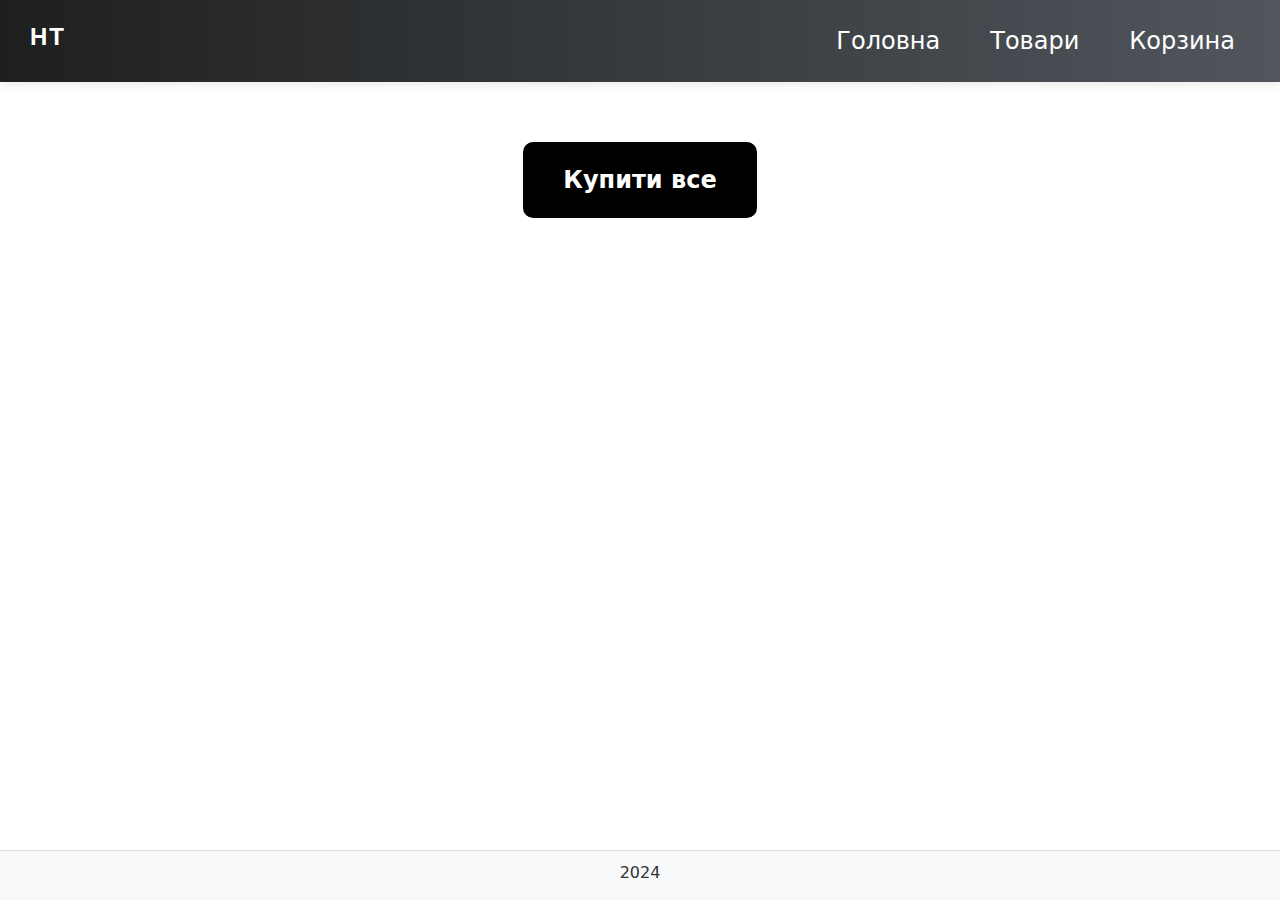
<file: cart.html>
<!DOCTYPE html>
<html lang="en">
<head>
    <meta charset="UTF-8">
    <meta name="viewport" content="width=device-width, initial-scale=1.0">
    <title>Document</title>
    <link href="cart.css" rel="stylesheet">
    <link href="https://cdn.jsdelivr.net/npm/bootstrap@5.3.3/dist/css/bootstrap.min.css" rel="stylesheet" integrity="sha384-QWTKZyjpPEjISv5WaRU9OFeRpok6YctnYmDr5pNlyT2bRjXh0JMhjY6hW+ALEwIH" crossorigin="anonymous">
</head>
<body>
    <header>
        <div>
            <h1 class="logo">НТ</h1>
        </div>
        <nav class="menu">
            <a href="home.html" class="menu-item">Головна</a>
            <a href="Index.html" class="menu-item">Товари</a>
            <a href="cart.html" class="menu-item">Корзина</a>
        </nav>
    </header>
    <main>
     <div class="cart-container"></div>
        

     <button class="buy-all-btn">Купити все</button> 
    </main>
    <footer class="footer">
        <p> 2024 </p>
    </footer>
    <script src="main.js"></script>
    <script src="https://cdn.jsdelivr.net/npm/bootstrap@5.3.3/dist/js/bootstrap.bundle.min.js" integrity="sha384-YvpcrYf0tY3lHB60NNkmXc5s9fDVZLESaAA55NDzOxhy9GkcIdslK1eN7N6jIeHz" crossorigin="anonymous"></script>
</body>
</html>
</file>
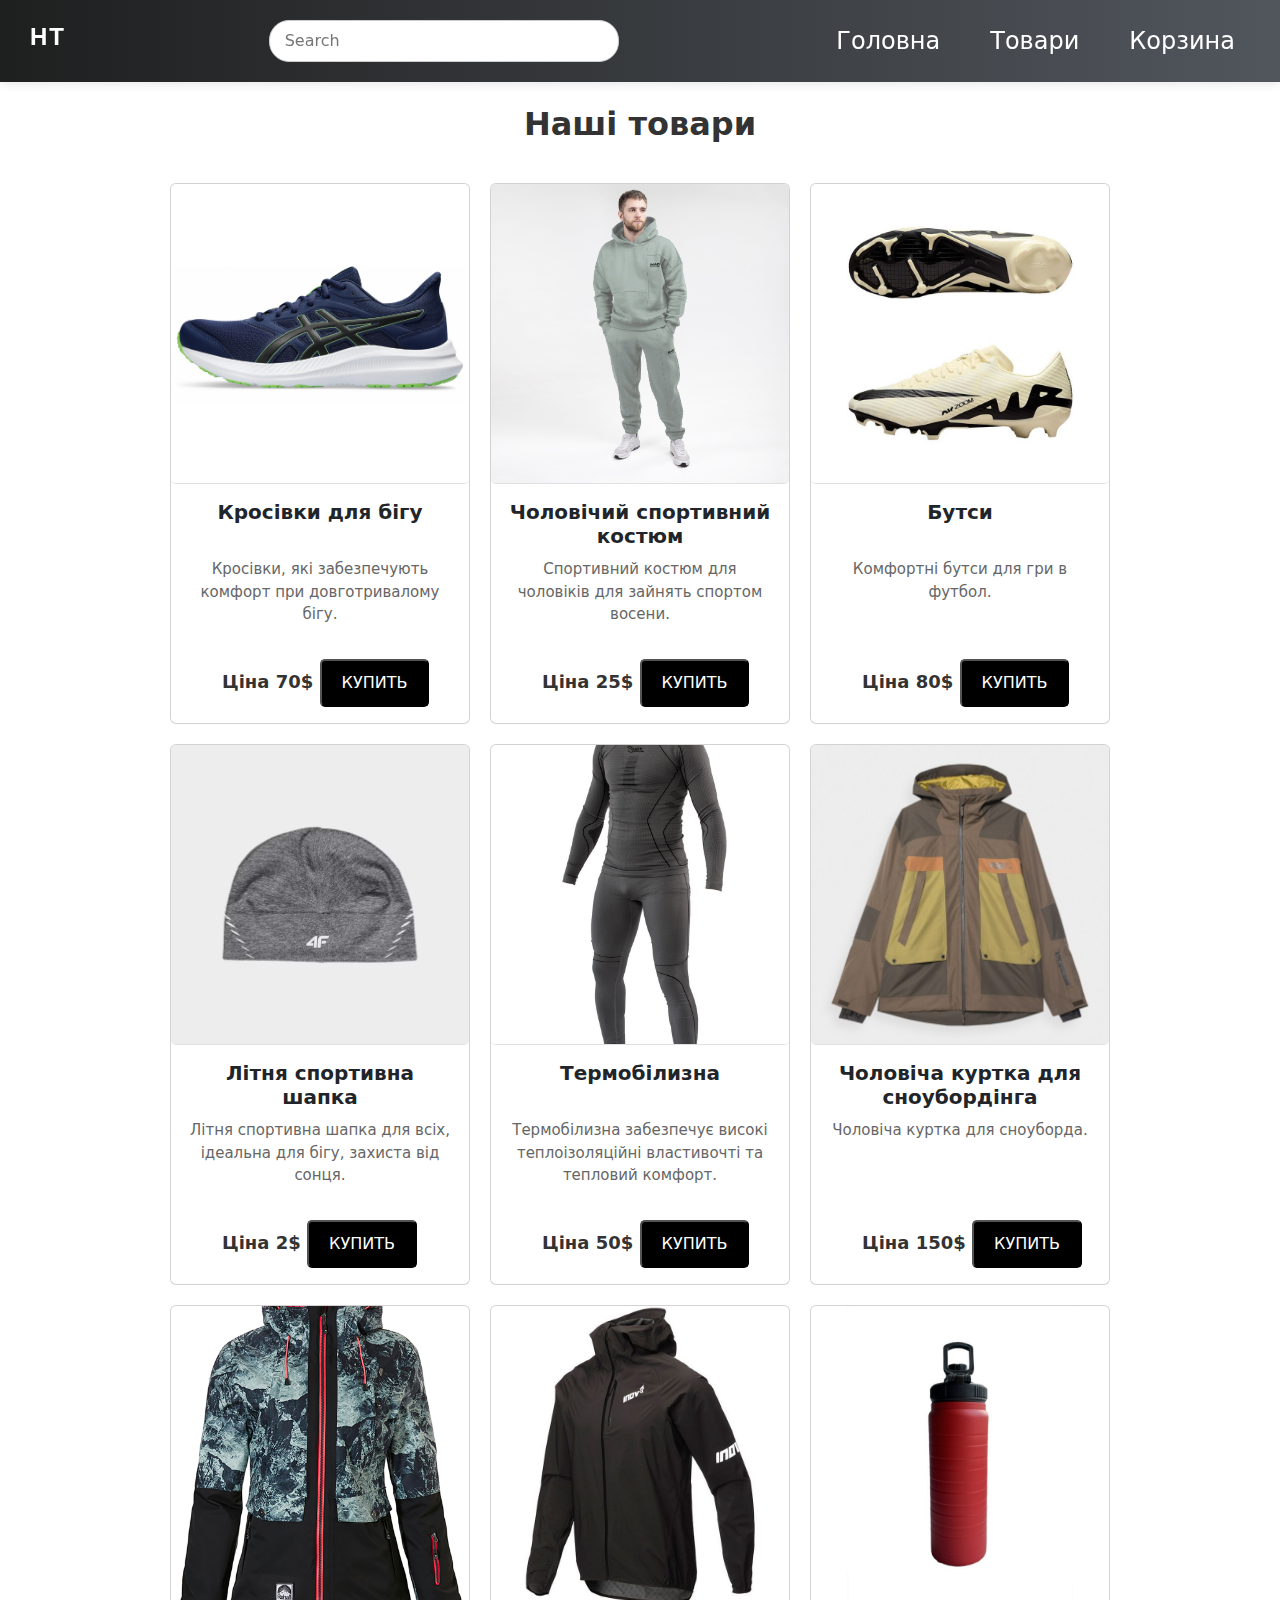
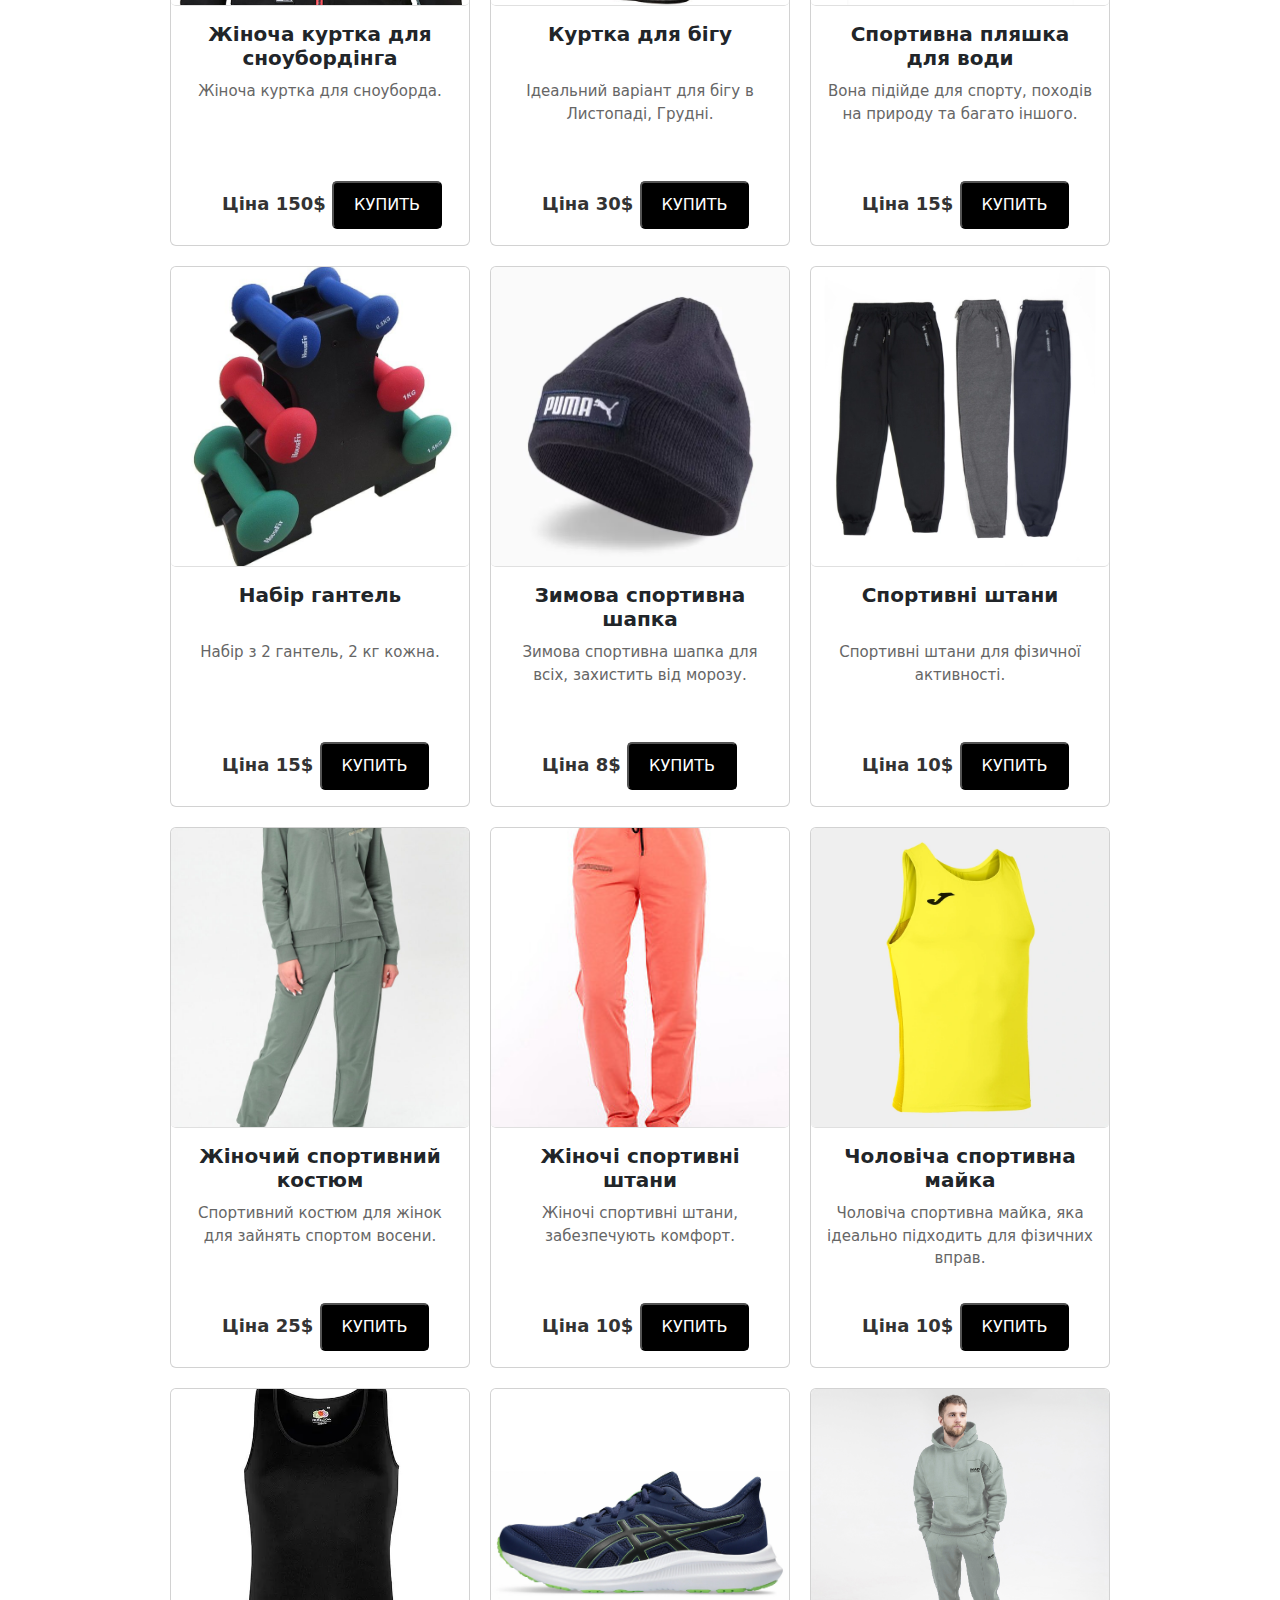
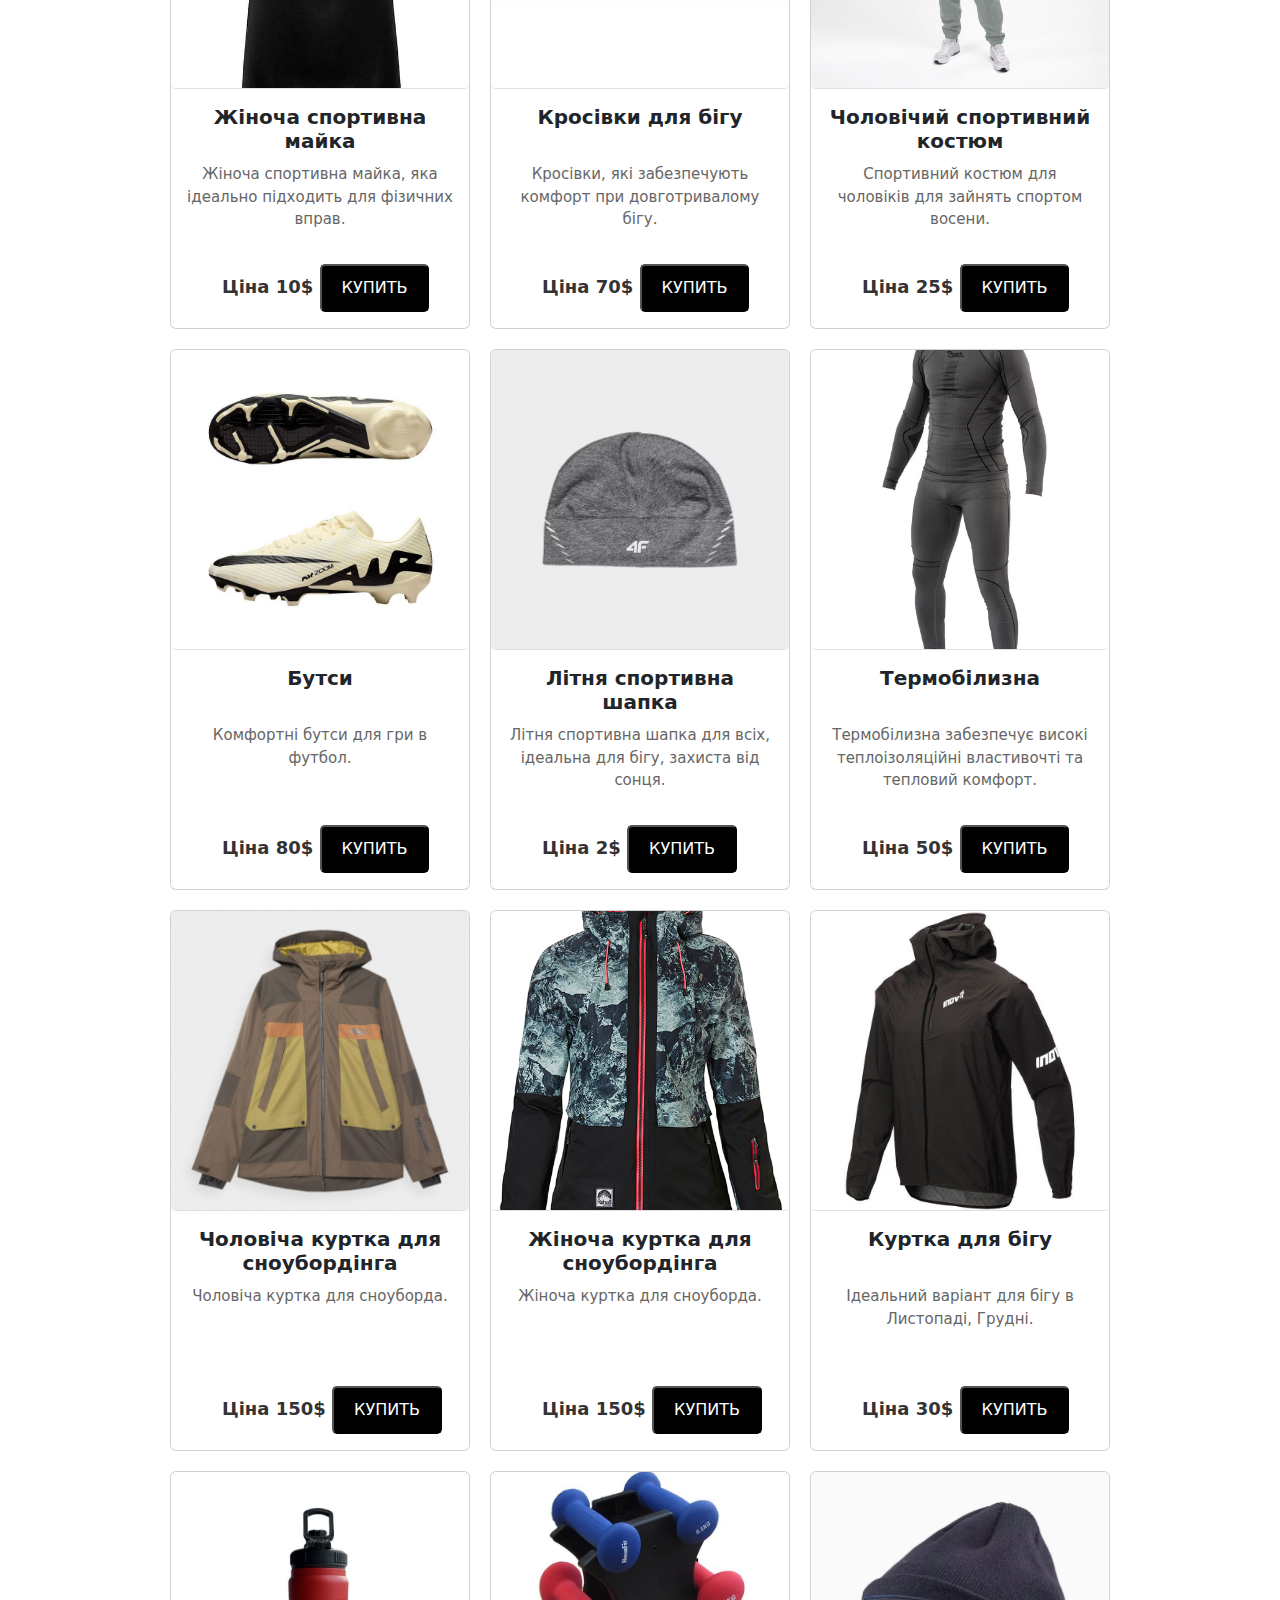
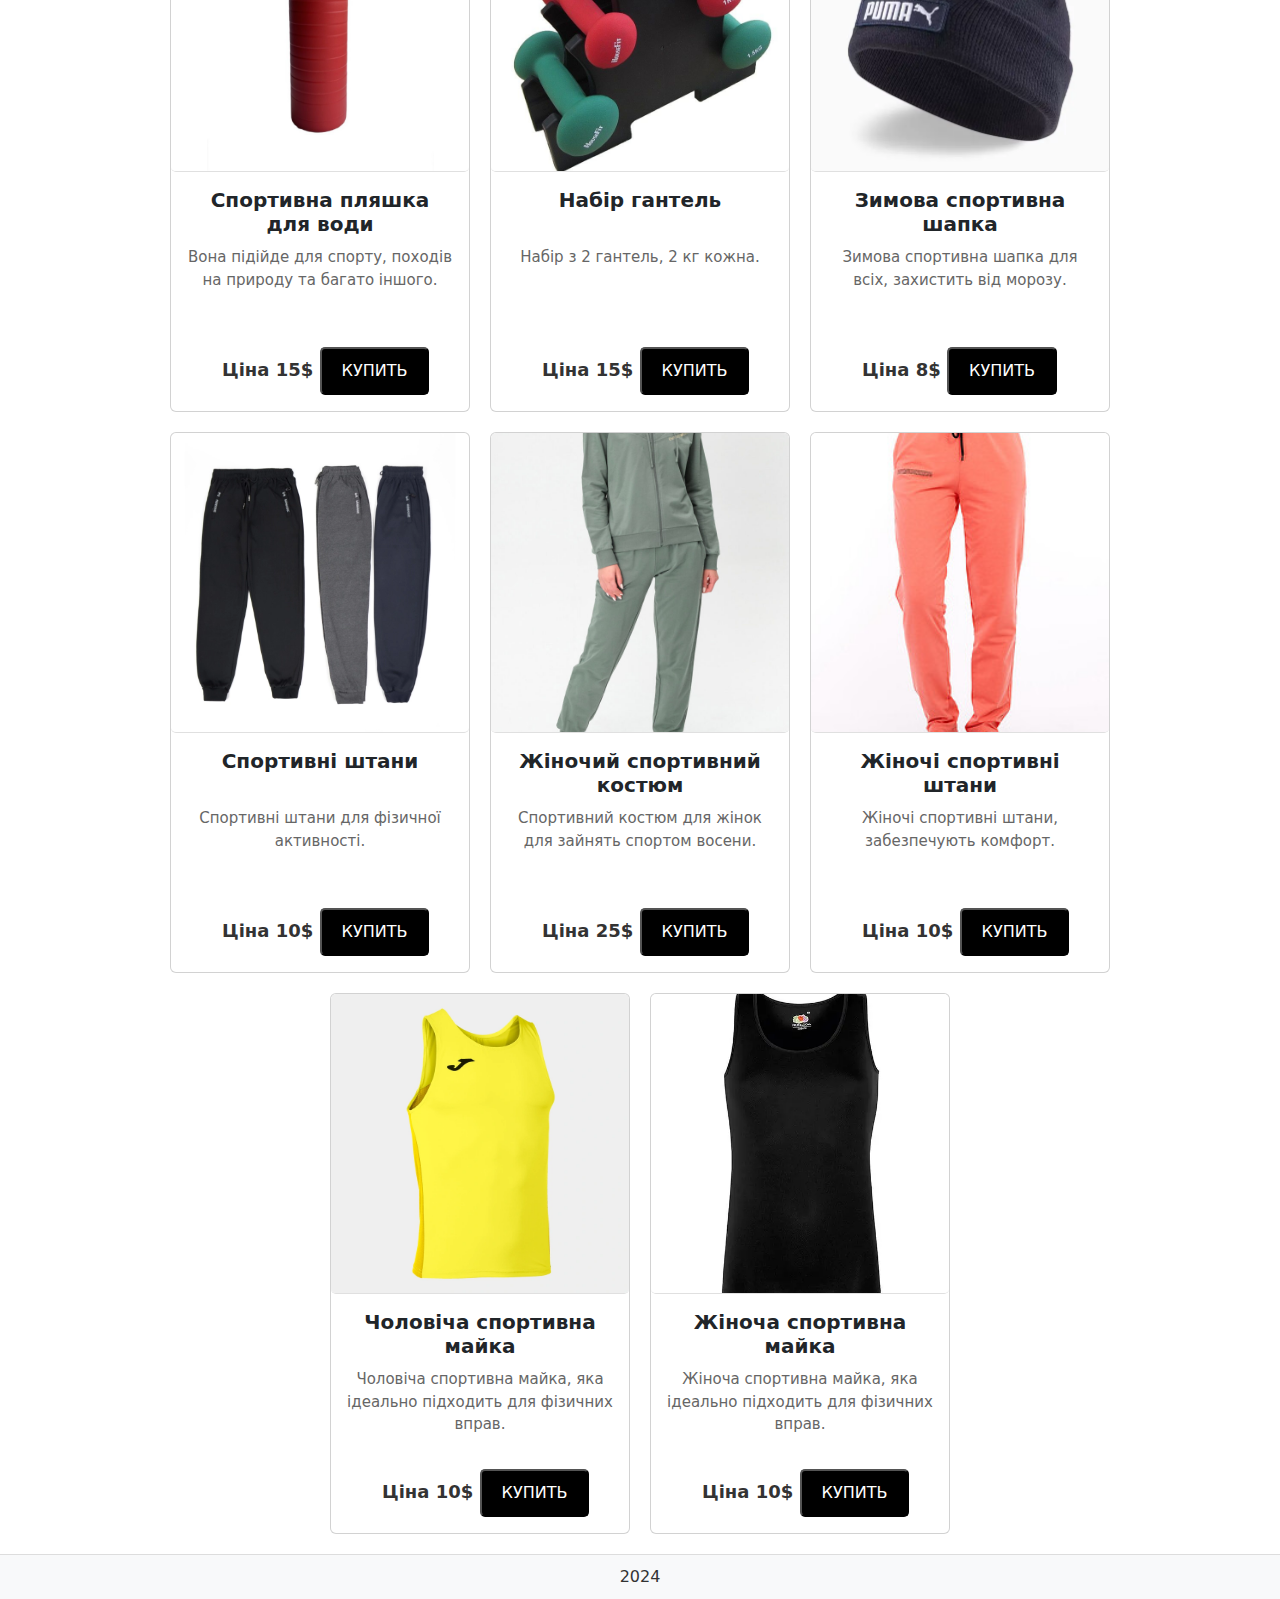
<file: products.html>
<!DOCTYPE html>
<html lang="en">
<head>
    <meta charset="UTF-8">
    <meta name="viewport" content="width=device-width, initial-scale=1.0">
    <title>Document</title>
    <link href="style.css" rel="stylesheet">
    <link href="css/reviewbutton.css" rel="stylesheet">
    <link href="css/iconssocialmedia.css" rel="stylesheet">

    <link href="https://cdn.jsdelivr.net/npm/bootstrap@5.3.3/dist/css/bootstrap.min.css" rel="stylesheet" integrity="sha384-QWTKZyjpPEjISv5WaRU9OFeRpok6YctnYmDr5pNlyT2bRjXh0JMhjY6hW+ALEwIH" crossorigin="anonymous">
</head>
<body>
    <header>
        <div>
            <h1 class="logo">НТ</h1>
        </div>
        <div class="search-bar">
            <input type="text" placeholder="Search" id="search-input">

        </div>
        <nav class="menu">
            <a href="index.html" class="menu-item">Головна</a>
            <a href="products.html" class="menu-item">Товари</a>
            <a href="cart.html" class="menu-item">Корзина</a>
        </nav>
    </header>
    <main>
        <h1 class="all-products">Наші товари</h1>
        <div class="catalog cards-grid">
        </div>
    </main>
    <footer class="footer">
        <p> 2024 </p>
    </footer>
    <script src="main.js"></script>
    <script src="https://cdn.jsdelivr.net/npm/bootstrap@5.3.3/dist/js/bootstrap.bundle.min.js" integrity="sha384-YvpcrYf0tY3lHB60NNkmXc5s9fDVZLESaAA55NDzOxhy9GkcIdslK1eN7N6jIeHz" crossorigin="anonymous"></script>
</body>
</html>
</file>
<file: cart.css>
html, body {
    height: 100%;
    margin: 0;
    padding: 0;
    display: flex;
    flex-direction: column;
}

header {
    background: linear-gradient(90deg, #1e1f1f, #51565d);
    padding: 15px 30px;
    display: flex;
    justify-content: space-between;
    align-items: center;
    box-shadow: 0 2px 10px rgba(0, 0, 0, 0.1);
    position: sticky;
    top: 0;
    z-index: 1000;
}

.logo {
    font-family: 'Arial', sans-serif;
    font-size: 24px;
    font-weight: bold;
    color: #fff;
    text-transform: uppercase;
    letter-spacing: 2px;
}

.menu {
    display: flex;
    gap: 20px;
}

.menu-item {
    font-size: 24px;
    color: #fff;
    text-decoration: none;
    padding: 8px 15px;
    border-radius: 5px;
    transition: background-color 0.3s ease, transform 0.3s ease;
}

.menu-item:hover {
    background-color: rgba(255, 255, 255, 0.2);
    transform: scale(1.1);
}

.menu-item:active {
    background-color: rgba(255, 255, 255, 0.3);
    transform: scale(1);
}

.main {
    padding: 20px;
    flex: 1;
    background-color: #f9f9f9;
}

.cart-container {
    padding: 20px;
    display: flex;
    flex-wrap: wrap; /* Додаємо обгортання карток */
    gap: 20px; /* Відступи між картками */
    justify-content: space-between; /* Розподіл карток */
}
  
.cart-item {
    flex: 1 1 calc(50% - 20px); /* Дві картки на лінії з відступами */
    max-width: calc(50% - 20px); /* Обмежуємо ширину картки */
    display: flex;
    flex-direction: column; /* Вертикальне розташування вмісту */
    align-items: center;
    padding: 20px;
    border: 1px solid #ddd;
    border-radius: 10px;
    background-color: #fff;
    box-shadow: 0 2px 5px rgba(0, 0, 0, 0.1);
    transition: transform 0.2s ease, box-shadow 0.2s ease;
}
  
.cart-item:hover {
    transform: translateY(-5px);
    box-shadow: 0 4px 10px rgba(0, 0, 0, 0.2);
}
  
.cart-item-img {
    width: 100%;
    max-height: 150px;
    object-fit: cover; /* Пропорційне зменшення */
    border-radius: 5px;
    margin-bottom: 15px;
}
  
.cart-item-details {
    width: 100%;
    text-align: center;
}
  
.cart-item-title {
    font-size: 1.5rem;
    font-weight: bold;
    color: #333;
    margin-bottom: 10px;
}
  
.cart-item-price,
.cart-item-quantity {
    font-size: 1.2rem;
    color: #666;
    margin-bottom: 10px;
}
  
.cart-item-remove-btn {
    padding: 10px 15px;
    font-size: 1rem;
    font-weight: bold;
    color: #fff;
    background-color: #ff4c4c;
    border: none;
    border-radius: 5px;
    cursor: pointer;
    transition: background-color 0.2s ease, transform 0.2s ease;
}
  
.cart-item-remove-btn:hover {
    background-color: #d43f3f;
    transform: scale(1.05);
}
  
.cart-item-remove-btn:active {
    transform: scale(1);
}

.buy-all-btn {
    display: block;
    margin: 20px auto;
    padding: 20px 40px; /* Збільшено розмір */
    font-size: 1.5rem; /* Збільшено текст */
    font-weight: bold;
    color: #fff;
    background-color: #000; /* Чорний фон */
    border: none;
    border-radius: 10px; /* Злегка закруглені кути */
    cursor: pointer;
    transition: background-color 0.3s ease, transform 0.2s ease;
  }
  
  .buy-all-btn:hover {
    background-color: #333; /* Трохи світліший чорний при наведенні */
    transform: scale(1.1); /* Збільшення при наведенні */
  }
  
  .buy-all-btn:active {
    transform: scale(1.05); /* Трохи зменшене збільшення при кліку */
  }

.footer {
    background-color: #f8f9fa;
    color: #333;
    text-align: center;
    padding: 10px 0;
    border-top: 1px solid #ddd;
    height: 50px;
    margin-top: auto;
}

.footer p {
    margin: 0;
    font-size: 1rem;
}
</file>
<file: style.css>
html, body {
    height: 100%;
    margin: 0;
    padding: 0;
    display: flex;
    flex-direction: column;
}

header {
    background: linear-gradient(90deg, #1e1f1f, #51565d);
    padding: 15px 30px;
    display: flex;
    justify-content: space-between;
    align-items: center;
    box-shadow: 0 2px 10px rgba(0, 0, 0, 0.1);
    position: sticky;
    top: 0;
    z-index: 1000;
}

.logo {
    font-family: 'Arial', sans-serif;
    font-size: 24px;
    font-weight: bold;
    color: #fff;
    text-transform: uppercase;
    letter-spacing: 2px;
}

.search-bar {
    display: flex;
    justify-content: center;
    align-items: center;
    gap: 10px;
}

input {
    font-size: 16px;
    color: #333;
    padding: 8px 15px;
    width: 350px;
    border-radius: 20px;
    border: 1px solid #ccc;
    outline: none;
    transition: box-shadow 0.3s ease, border-color 0.3s ease;
}

input:focus {
    border-color: #4a90e2;
    box-shadow: 0 0 5px rgba(74, 144, 226, 0.5);
}

.menu {
    display: flex;
    gap: 20px;
}

.menu-item {
    font-size: 24px;
    color: #fff;
    text-decoration: none;
    padding: 8px 15px;
    border-radius: 5px;
    transition: background-color 0.3s ease, transform 0.3s ease;
}

.menu-item:hover {
    background-color: rgba(255, 255, 255, 0.2);
    transform: scale(1.1);
}

.menu-item:active {
    background-color: rgba(255, 255, 255, 0.3);
    transform: scale(1);
}

.main {
    padding: 20px;
    flex: 1;
    background-color: #f9f9f9;
}

.all-products{
    margin-top: 23px;
}

.catalog {
    display: flex;
    flex-wrap: wrap;
    gap: 20px;
    justify-content: center;
    padding: 20px;
}

.card {
    background-color: #fff;
    border: 1px solid #e0e0e0;
    border-radius: 10px;
    overflow: hidden;
    box-shadow:rgba(0, 0, 0, 0.1);
    transition: transform 0.3s ease, box-shadow 0.3s ease;
    width: 300px;
    display:flex;
}
  
.card:hover {
    transform: translateY(-5px);
    box-shadow: 0 8px 12px rgba(0, 0, 0, 0.2);
}

.card-img {
    width: 330px;
    height: 300px;
    object-fit: cover;
    border-bottom: 1px solid #e0e0e0;
    transition: transform 0.3s ease;
}

.card:hover .card-img {
    transform: scale(1.03);
}

.card-body {
    padding: 15px;
}

.card-title {
    font-size: 1.25rem;
    font-weight: bold;
    margin-bottom: 10px;
    color: #333;
    text-align: center;
    height: 50px;
}

.card-text {
    font-size: 15px;
    color: #666;
    height: 85px;
    text-align: center;
}

.card-down{
    padding-left: 35px;
}

.card-price {
    font-size: 18px;
    font-weight: bold;
    color: #333;
}

.buy-button {
    background-color: black;
    color: white;
    font-size: 16px;
    border-radius: 5px;
    text-transform: uppercase;
    transition: background-color 0.3s ease, transform 0.3s ease;
    text-decoration: none;
    padding: 10px 20px;
}
  
.buy-button:hover {
    transform: scale(1.05);
}
  
.all-products{
    text-align: center;
    font-size: 32px;
    font-weight: bold;
    margin-bottom: 20px; 
    color: #333;
}

.footer {
    background-color: #f8f9fa;
    color: #333;
    text-align: center;
    padding: 10px 0;
    border-top: 1px solid #ddd;
    height: 50px;
    margin-top: auto;
}

.footer p {
    margin: 0;
    font-size: 1rem;
}
</file>
<file: css/reviewbutton.css>
.btn-12,
.btn-12 *,
.btn-12 :after,
.btn-12 :before,
.btn-12:after,
.btn-12:before {
  border: 0 solid;
  box-sizing: border-box;
}

.btn-12 {
  -webkit-tap-highlight-color: transparent;
  -webkit-appearance: button;
  background-color: #000;
  background-image: none;
  color: #fff;
  cursor: pointer;
  font-family: ui-sans-serif, system-ui, -apple-system, BlinkMacSystemFont,
    Segoe UI, Roboto, Helvetica Neue, Arial, Noto Sans, sans-serif,
    Apple Color Emoji, Segoe UI Emoji, Segoe UI Symbol, Noto Color Emoji;
  font-size: 100%;
  font-weight: 900;
  line-height: 1.5;
  margin: 0;
  -webkit-mask-image: -webkit-radial-gradient(#000, #fff);
  padding: 0;
  text-transform: uppercase;
}

.btn-12:disabled {
  cursor: default;
}

.btn-12:-moz-focusring {
  outline: auto;
}

.btn-12 svg {
  display: block;
  vertical-align: middle;
}

.btn-12 [hidden] {
  display: none;
}

.btn-12 {
  border-radius: 99rem;
  border-width: 2px;
  overflow: hidden;
  padding: 0.8rem 3rem;
  position: relative;
}

.btn-12 span {
  mix-blend-mode: difference;
}

.btn-12:after,
.btn-12:before {
  background: linear-gradient(
    90deg,
    #fff 25%,
    transparent 0,
    transparent 50%,
    #fff 0,
    #fff 75%,
    transparent 0
  );
  content: "";
  inset: 0;
  position: absolute;
  transform: translateY(var(--progress, 100%));
  transition: transform 0.2s ease;
}

.btn-12:after {
  --progress: -100%;
  background: linear-gradient(
    90deg,
    transparent 0,
    transparent 25%,
    #fff 0,
    #fff 50%,
    transparent 0,
    transparent 75%,
    #fff 0
  );
  z-index: -1;
}

.btn-12:hover:after,
.btn-12:hover:before {
  --progress: 0;
}
</file>
<file: css/iconssocialmedia.css>
.wrapper {
    display: inline-flex;
    list-style: none;
    height: 120px;
    width: 100%;
    padding-top: 15px;
    font-family: "Poppins", sans-serif;
    justify-content: center;
  }
  
  .wrapper .icon {
    position: relative;
    background: #fff;
    border-radius: 50%;
    margin: 10px;
    width: 100px;
    height: 100px;
    font-size: 18px;
    display: flex;
    justify-content: center;
    align-items: center;
    flex-direction: column;
    box-shadow: 0 10px 10px rgba(0, 0, 0, 0.1);
    cursor: pointer;
    transition: all 0.2s cubic-bezier(0.68, -0.55, 0.265, 1.55);
  }
  
  .wrapper .tooltip {
    position: absolute;
    top: 0;
    font-size: 14px;
    background: #fff;
    color: #fff;
    padding: 5px 8px;
    border-radius: 5px;
    box-shadow: 0 10px 10px rgba(0, 0, 0, 0.1);
    opacity: 0;
    pointer-events: none;
    transition: all 0.3s cubic-bezier(0.68, -0.55, 0.265, 1.55);
  }
  
  .wrapper .tooltip::before {
    position: absolute;
    content: "";
    height: 8px;
    width: 8px;
    background: #fff;
    bottom: -3px;
    left: 50%;
    transform: translate(-50%) rotate(45deg);
    transition: all 0.3s cubic-bezier(0.68, -0.55, 0.265, 1.55);
  }
  
  .wrapper .icon:hover .tooltip {
    top: -45px;
    opacity: 1;
    visibility: visible;
    pointer-events: auto;
  }
  
  .wrapper .icon:hover span,
  .wrapper .icon:hover .tooltip {
    text-shadow: 0px -1px 0px rgba(0, 0, 0, 0.1);
  }
  
  .wrapper .facebook:hover,
  .wrapper .facebook:hover .tooltip,
  .wrapper .facebook:hover .tooltip::before {
    background: #1877f2;
    color: #fff;
  }
  
  .wrapper .twitter:hover,
  .wrapper .twitter:hover .tooltip,
  .wrapper .twitter:hover .tooltip::before {
    background: #1da1f2;
    color: #fff;
  }
  
  .wrapper .instagram:hover,
  .wrapper .instagram:hover .tooltip,
  .wrapper .instagram:hover .tooltip::before {
    background: #e4405f;
    color: #fff;
  }
</file>
